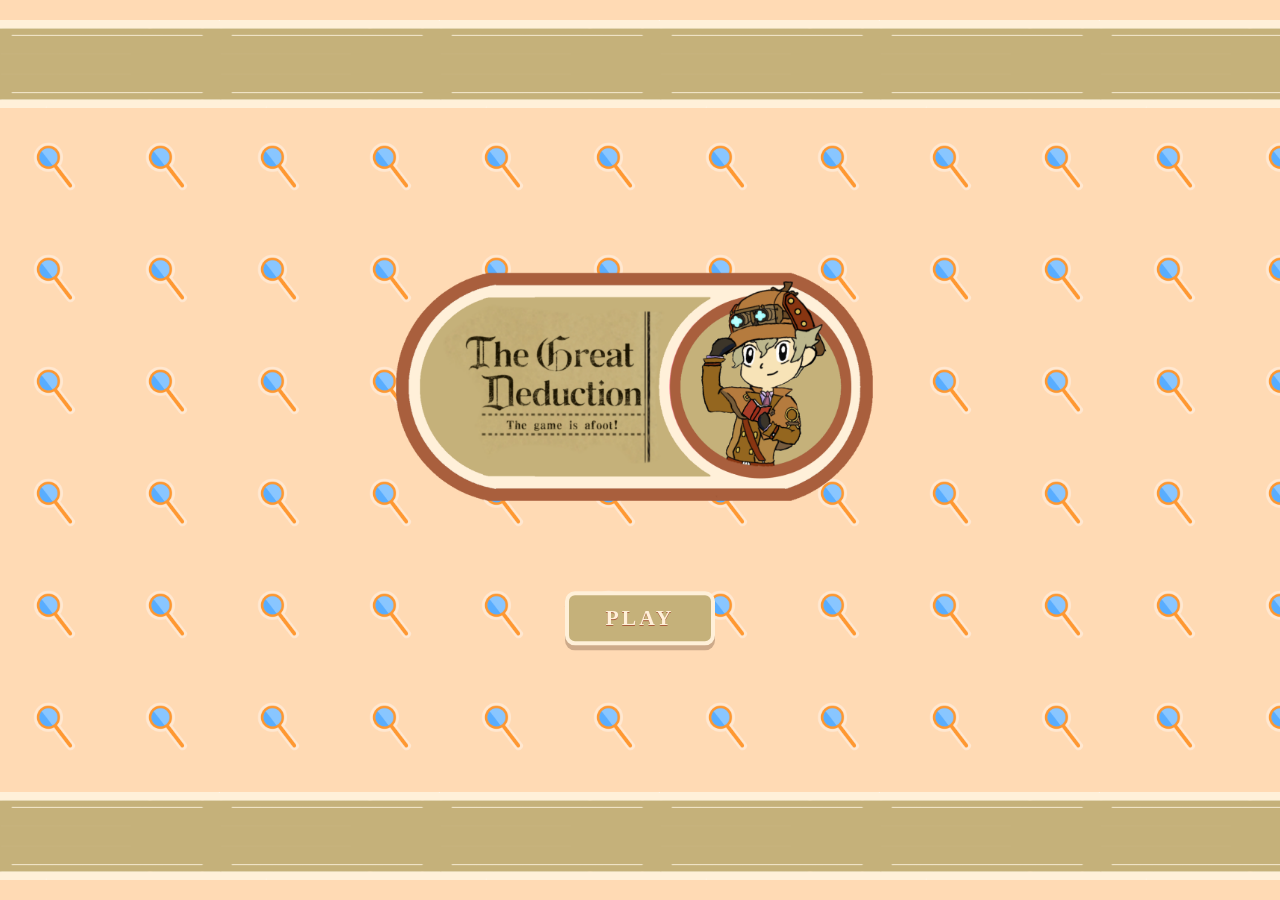
<file: index.html>
<!DOCTYPE html>
<html lang="pt-BR">
<head>
  <meta charset="UTF-8">
  <meta name="viewport" content="width=device-width, initial-scale=1.0">
  <meta name="theme-color" content="#c5b17a">
  <title>Início do Jogo</title>
  <link rel="stylesheet" href="style.css">
  <script src="script.js" defer></script>
</head>
<body>
  <main class="tela-inicial">
    <div class="background" aria-hidden="true">
      <div class="background-pan">
        <div class="background-grid"></div>
      </div>
    </div>

    <div class="faixa faixa-superior" aria-hidden="true"></div>
    <div class="faixa faixa-inferior" aria-hidden="true"></div>

    <section class="conteudo-central" aria-label="Menu inicial">
      <img class="logo" src="assets/Logo.png" alt="Logo do jogo">
      <a class="botao-play" href="jogo.html">PLAY</a>
    </section>
  </main>
</body>
</html>
</file>
<file: style.css>
:root {
  --cor-botao: #c5b17a;
  --borda-marrom: #a95f3d;
  --borda-creme: #fff0d9;
  --margem-faixa-vertical: 20px;
  --altura-faixa: 88px;
  --tamanho-tile: 112px;
}

* { box-sizing: border-box; }

html, body {
  width: 100%;
  min-width: 320px;
  height: 100%;
  margin: 0;
  overflow: hidden;
}

body {
  font-family: Georgia, "Times New Roman", serif;
  background: #c5b17a;
}

.tela-inicial {
  position: relative;
  isolation: isolate;
  width: 100%;
  min-height: 100svh;
  overflow: hidden;
}

.background {
  position: absolute;
  z-index: -2;
  inset: 0;
  overflow: hidden;
  pointer-events: none;
}

.background-pan {
  position: absolute;
  inset: 0;
  will-change: transform;
  animation: mover-fundo 18s linear infinite;
}

/* isso aq bicho, é pras lupas ficarem independente */
.background-grid {
  position: absolute;
  display: grid;
  left: 0;
  top: 0;
  will-change: transform;
}

.lupa-tile {
  width: var(--tamanho-tile);
  height: var(--tamanho-tile);
  background-image: url("assets/lupa.png");
  background-repeat: no-repeat;
  background-size: 100% 100%;
  transform-origin: center;
  animation: girar-tile 4s steps(4, end) infinite;
  will-change: transform;
}

@keyframes girar-tile {
  from { transform: rotate(0deg); }
  to   { transform: rotate(360deg); }
}

@keyframes mover-fundo {
  from { transform: translate3d(0, 0, 0); }
  to   { transform: translate3d(var(--tamanho-tile), calc(-1 * var(--tamanho-tile)), 0); }
}

/* Nao sei oq ta causando isso, mas por algum motivo, ta tendo aquela linha estranha entre a separação
de um bloco de tiles. Isso é estranho pq eu não achei motivo pra isso acontecer. Na internet falam só
pra fazer os tiles darem overlay um em cima do outro, mas isso não resolve de verdade o problema. Só
enfia pra debaixo do tapete. Eu provavelmente vou te perguntar sobre isso na proxima aula que tiver.
Ou já te perguntei, não sei quando você vai vistar isso KKKKKKKKKKK */

.faixa {
  position: absolute;
  z-index: 2;
  left: 0;
  right: 0;
  height: var(--altura-faixa);
  background-image: url("assets/Faixa.png");
  background-repeat: repeat-x;
  background-size: 220px var(--altura-faixa);
  pointer-events: none;
}

.faixa-superior {
  top: var(--margem-faixa-vertical);
  animation: faixa-direita 14s linear infinite;
}

.faixa-inferior {
  bottom: var(--margem-faixa-vertical);
  animation: faixa-direita 14s linear infinite;
  animation-delay: -17s;
}

@keyframes faixa-direita {
  from { background-position-x: 0; }
  to   { background-position-x: 220px; }
}

/* Sim, pensei em fazer a faixa de cima e de baixo irem pra
direções opostas. Mas assim, você extendeu só por um dia
e isso vai comer um tempo meio cabuloso até eu descobrir como
KKLKKKKK que sono, tá acabando a bomba do tempo. */

.conteudo-central {
  position: absolute;
  z-index: 3;
  top: 47%;
  left: 50%;
  display: flex;
  flex-direction: column;
  align-items: center;
  gap: clamp(8px, 2vh, 20px);
  width: min(90vw, 680px);
  transform: translate(-50%, -50%);
}

.logo {
  display: block;
  width: min(100%, 560px);
  height: auto;
  object-fit: contain;
}

.botao-play {
  display: inline-flex;
  align-items: center;
  justify-content: center;
  min-width: 150px;
  min-height: 54px;
  padding: 10px 34px;
  border: 4px solid var(--borda-creme);
  outline: 3px solid var(--cor-marrom);
  outline-offset: 2px;
  border-radius: 10px;
  background: var(--cor-botao);
  color: var(--borda-creme);
  box-shadow: 0 5px 0 rgb(75 48 31 / 28%);
  font-size: 1.35rem;
  font-weight: 800;
  letter-spacing: 0.14em;
  text-decoration: none;
  text-shadow: 0 1px 0 var(--borda-marrom);
  transition: transform 160ms ease, filter 160ms ease;
}

/* Estranho, tá mudando a posição dependendo da cor que eu coloco???? isso não deveria funcionar assim. */

.botao-play:hover {
  filter: brightness(1.07);
  transform: translateY(-2px);
}

.botao-play:active {
  transform: translateY(2px);
  box-shadow: 0 2px 0 rgb(75 48 31 / 28%);
}

.botao-play:focus-visible {
  outline: 4px solid var(--borda-creme);
  outline-offset: 5px;
}

@media (max-width: 600px) {
  :root {
    --margem-faixa-vertical: 12px;
    --altura-faixa: 62px;
    --tamanho-tile: 82px;
  }

  .faixa {
    background-size: 155px var(--altura-faixa);
  }

  .conteudo-central {
    top: 47%;
    width: min(92vw, 480px);
  }

  .botao-play {
    min-width: 130px;
    min-height: 48px;
    font-size: 1.1rem;
  }
}

@media (prefers-reduced-motion: reduce) {
  .background-pan,
  .lupa-tile,
  .faixa {
    animation: none !important;
  }
}
</file>
